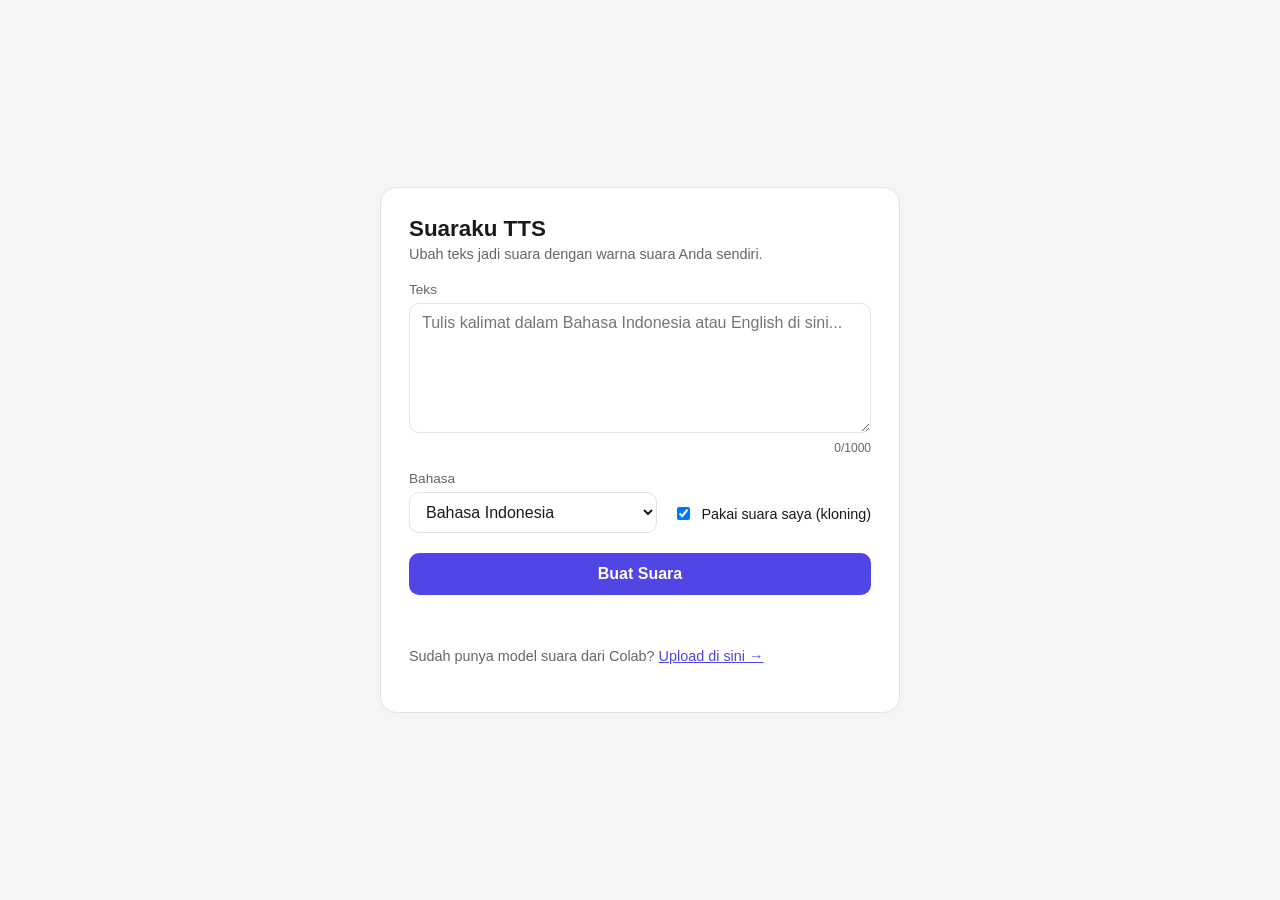
<file: frontend/index.html>
<!doctype html>
<html lang="id">
<head>
  <meta charset="utf-8" />
  <meta name="viewport" content="width=device-width, initial-scale=1" />
  <title>Suaraku TTS</title>
  <link rel="stylesheet" href="style.css" />
</head>
<body>
  <main class="card">
    <h1>Suaraku TTS</h1>
    <p class="subtitle">Ubah teks jadi suara dengan warna suara Anda sendiri.</p>

    <label for="text">Teks</label>
    <textarea id="text" rows="6" maxlength="1000"
      placeholder="Tulis kalimat dalam Bahasa Indonesia atau English di sini..."></textarea>
    <div class="charcount"><span id="charcount">0</span>/1000</div>

    <div class="row">
      <div>
        <label for="language">Bahasa</label>
        <select id="language">
          <option value="id">Bahasa Indonesia</option>
          <option value="en">English</option>
        </select>
      </div>
      <div class="checkbox-row">
        <label>
          <input type="checkbox" id="cloneVoice" checked />
          Pakai suara saya (kloning)
        </label>
      </div>
    </div>

    <button id="generate">Buat Suara</button>
    <p id="status" class="status"></p>

    <audio id="player" controls style="display:none;"></audio>
    <a id="download" style="display:none;" download="suaraku-tts.wav">Unduh audio (.wav)</a>

    <p class="subtitle" style="margin-top:24px;">
      Sudah punya model suara dari Colab?
      <a href="/upload.html">Upload di sini &rarr;</a>
    </p>
  </main>

  <script src="app.js"></script>
</body>
</html>
</file>
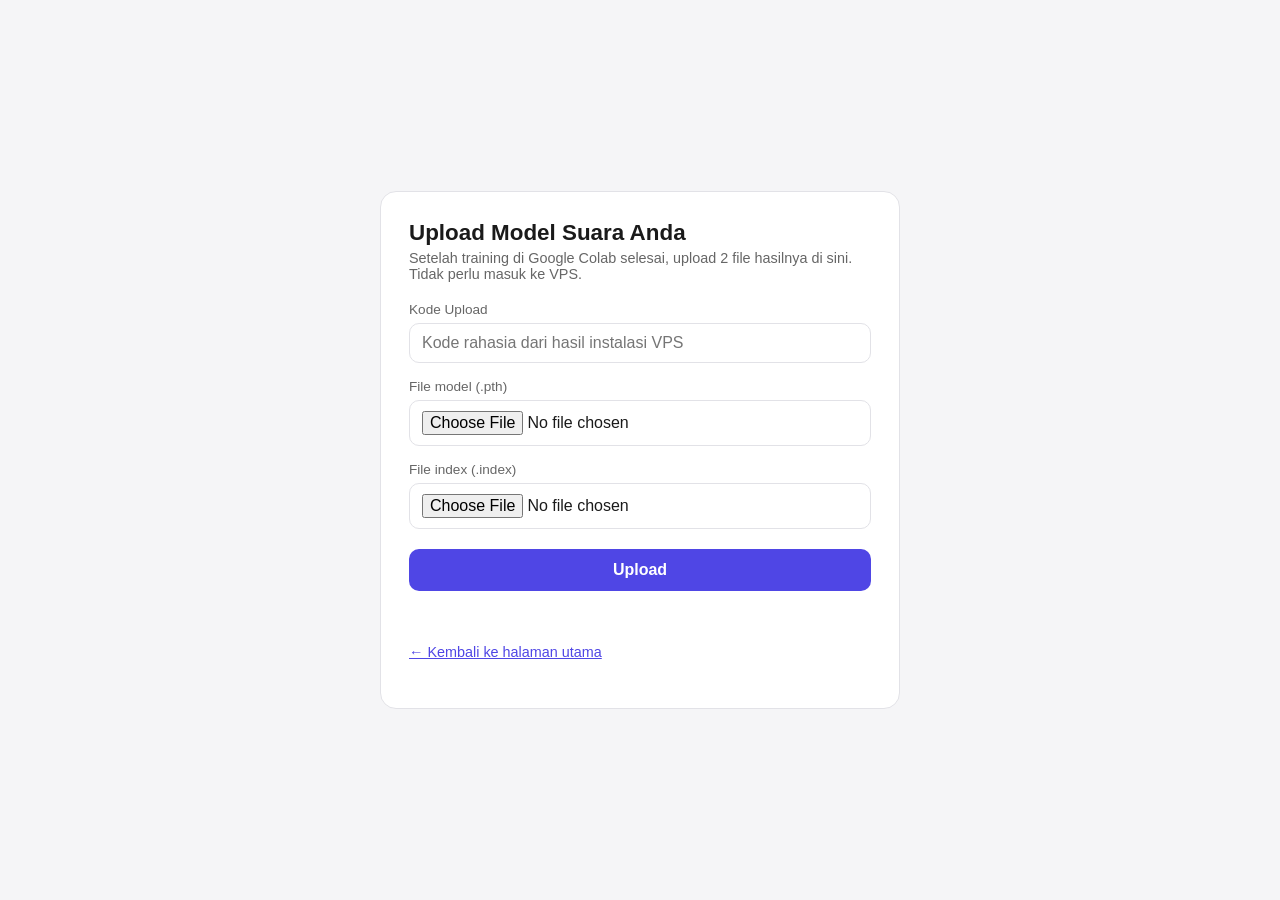
<file: frontend/upload.html>
<!doctype html>
<html lang="id">
<head>
  <meta charset="utf-8" />
  <meta name="viewport" content="width=device-width, initial-scale=1" />
  <title>Upload Model Suara — Suaraku TTS</title>
  <link rel="stylesheet" href="style.css" />
</head>
<body>
  <main class="card">
    <h1>Upload Model Suara Anda</h1>
    <p class="subtitle">
      Setelah training di Google Colab selesai, upload 2 file hasilnya di
      sini. Tidak perlu masuk ke VPS.
    </p>

    <label for="token">Kode Upload</label>
    <input type="password" id="token" placeholder="Kode rahasia dari hasil instalasi VPS" />

    <label for="pth" style="margin-top:16px;">File model (.pth)</label>
    <input type="file" id="pth" accept=".pth" />

    <label for="index" style="margin-top:16px;">File index (.index)</label>
    <input type="file" id="index" accept=".index" />

    <button id="upload" style="margin-top:20px;">Upload</button>
    <p id="status" class="status"></p>

    <p class="subtitle" style="margin-top:24px;">
      <a href="/">&larr; Kembali ke halaman utama</a>
    </p>
  </main>

  <script src="upload.js"></script>
</body>
</html>
</file>
<file: frontend/style.css>
:root {
  color-scheme: light dark;
  --bg: #f5f5f7;
  --card: #ffffff;
  --text: #1a1a1a;
  --muted: #666;
  --accent: #4f46e5;
  --accent-hover: #4338ca;
  --border: #e2e2e7;
}

@media (prefers-color-scheme: dark) {
  :root {
    --bg: #121212;
    --card: #1e1e22;
    --text: #f0f0f0;
    --muted: #a0a0a8;
    --border: #333338;
  }
}

* { box-sizing: border-box; }

body {
  margin: 0;
  min-height: 100vh;
  display: flex;
  align-items: center;
  justify-content: center;
  padding: 24px 16px;
  background: var(--bg);
  color: var(--text);
  font-family: -apple-system, BlinkMacSystemFont, "Segoe UI", Roboto, sans-serif;
}

.card {
  width: 100%;
  max-width: 520px;
  background: var(--card);
  border: 1px solid var(--border);
  border-radius: 16px;
  padding: 28px;
}

h1 { margin: 0 0 4px; font-size: 1.4rem; }
.subtitle { margin: 0 0 20px; color: var(--muted); font-size: 0.9rem; }

label { display: block; font-size: 0.85rem; margin-bottom: 6px; color: var(--muted); }

textarea, select, input[type="password"], input[type="file"] {
  width: 100%;
  padding: 10px 12px;
  border-radius: 10px;
  border: 1px solid var(--border);
  background: transparent;
  color: var(--text);
  font-size: 1rem;
  font-family: inherit;
  resize: vertical;
}

a { color: var(--accent); }

.charcount { text-align: right; font-size: 0.75rem; color: var(--muted); margin: 4px 0 16px; }

.row { display: flex; gap: 16px; align-items: flex-end; margin-bottom: 20px; flex-wrap: wrap; }
.row > div:first-child { flex: 1; min-width: 160px; }
.checkbox-row { display: flex; align-items: center; padding-bottom: 10px; }
.checkbox-row label { display: flex; align-items: center; gap: 8px; margin: 0; color: var(--text); font-size: 0.9rem; }

button {
  width: 100%;
  padding: 12px;
  border: none;
  border-radius: 10px;
  background: var(--accent);
  color: white;
  font-size: 1rem;
  font-weight: 600;
  cursor: pointer;
}
button:hover { background: var(--accent-hover); }
button:disabled { opacity: 0.6; cursor: not-allowed; }

.status { min-height: 1.2em; font-size: 0.85rem; color: var(--muted); margin: 12px 0 0; }

audio { width: 100%; margin-top: 12px; }
#download {
  display: block;
  text-align: center;
  margin-top: 10px;
  color: var(--accent);
  font-size: 0.9rem;
  text-decoration: none;
}
</file>
